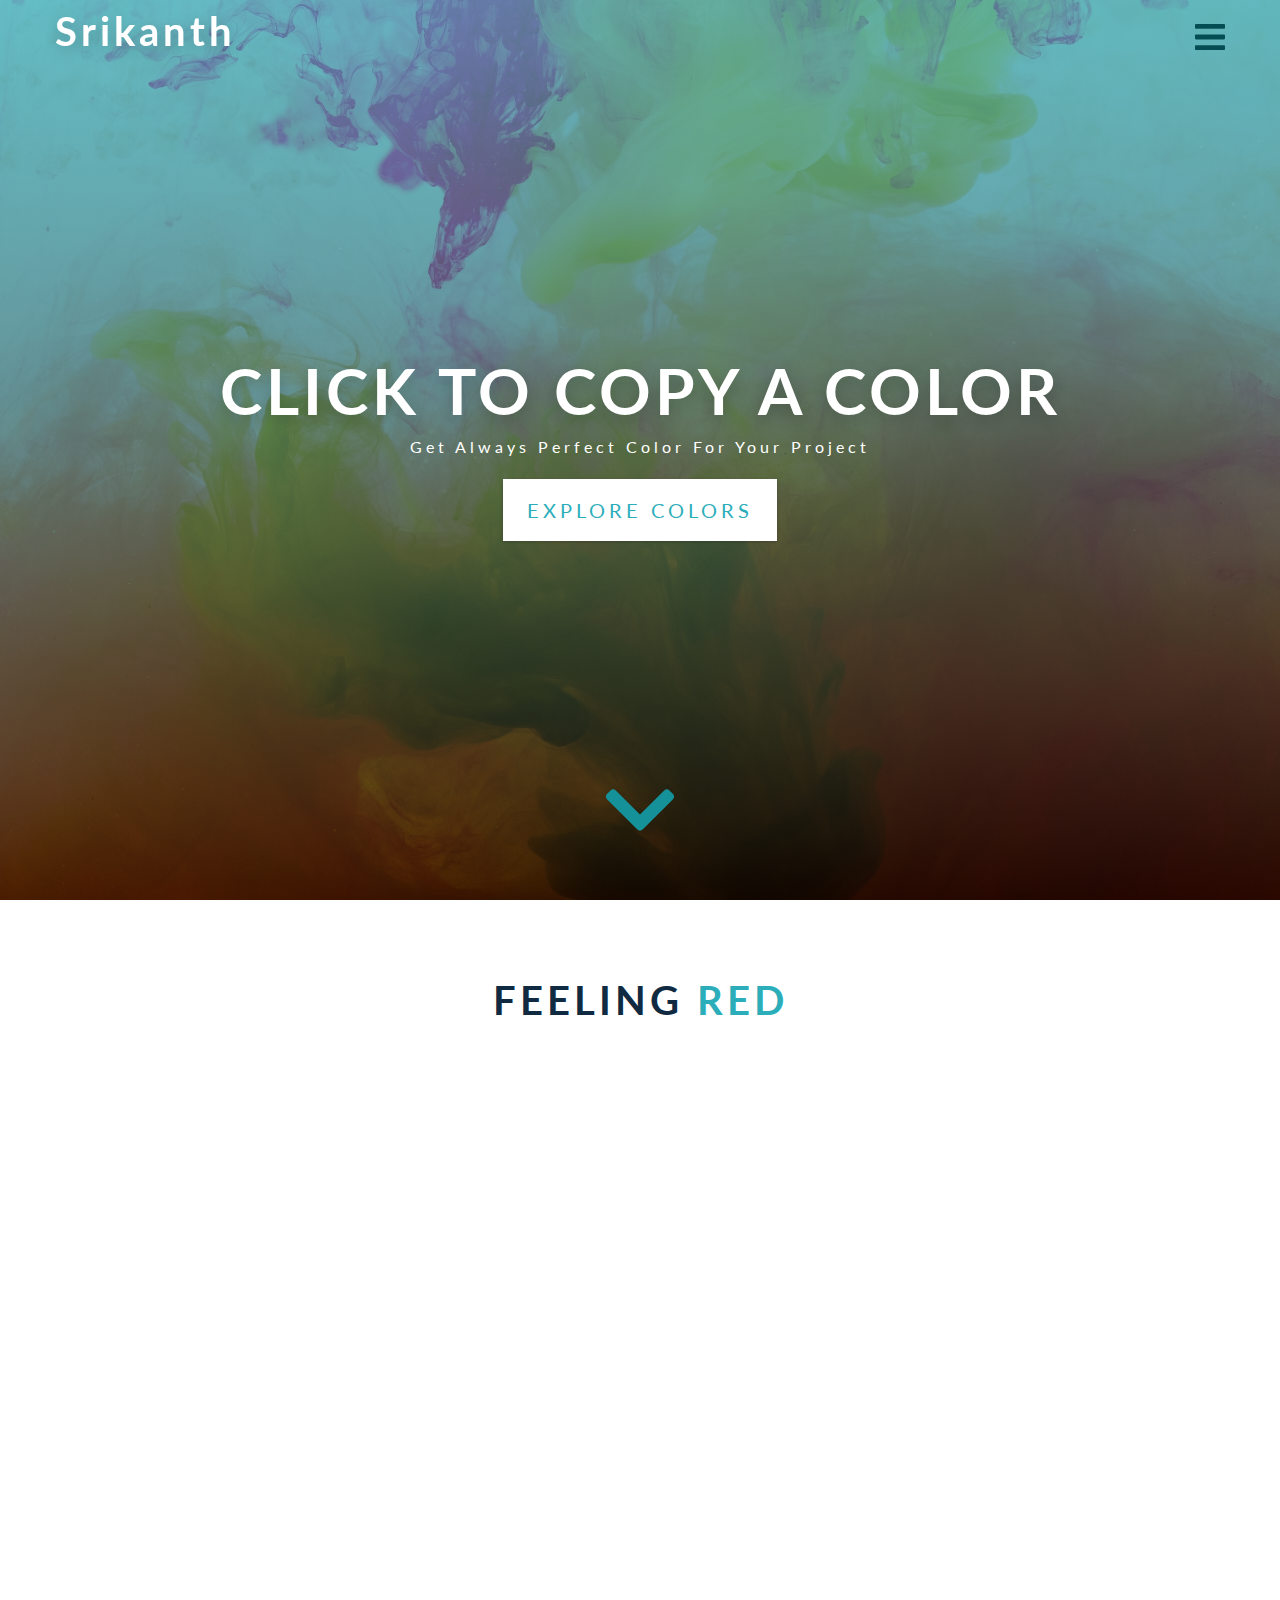
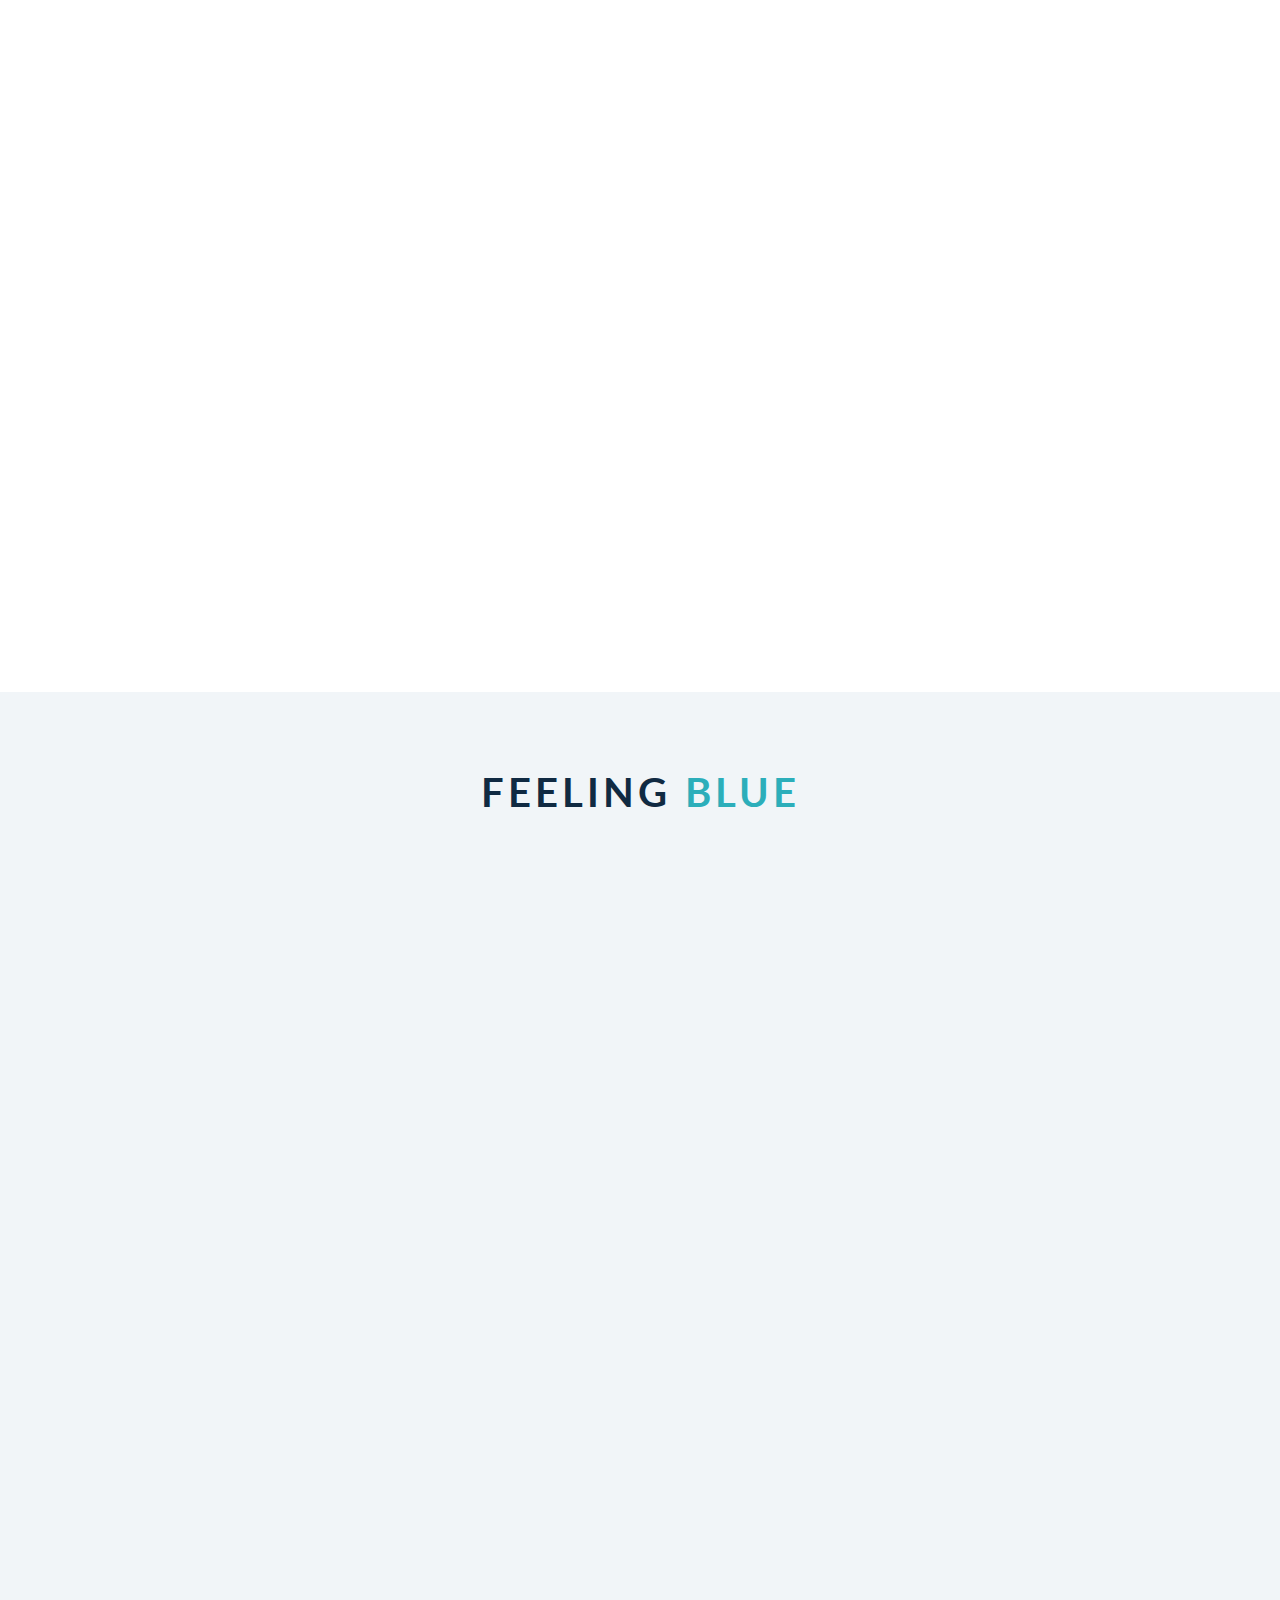
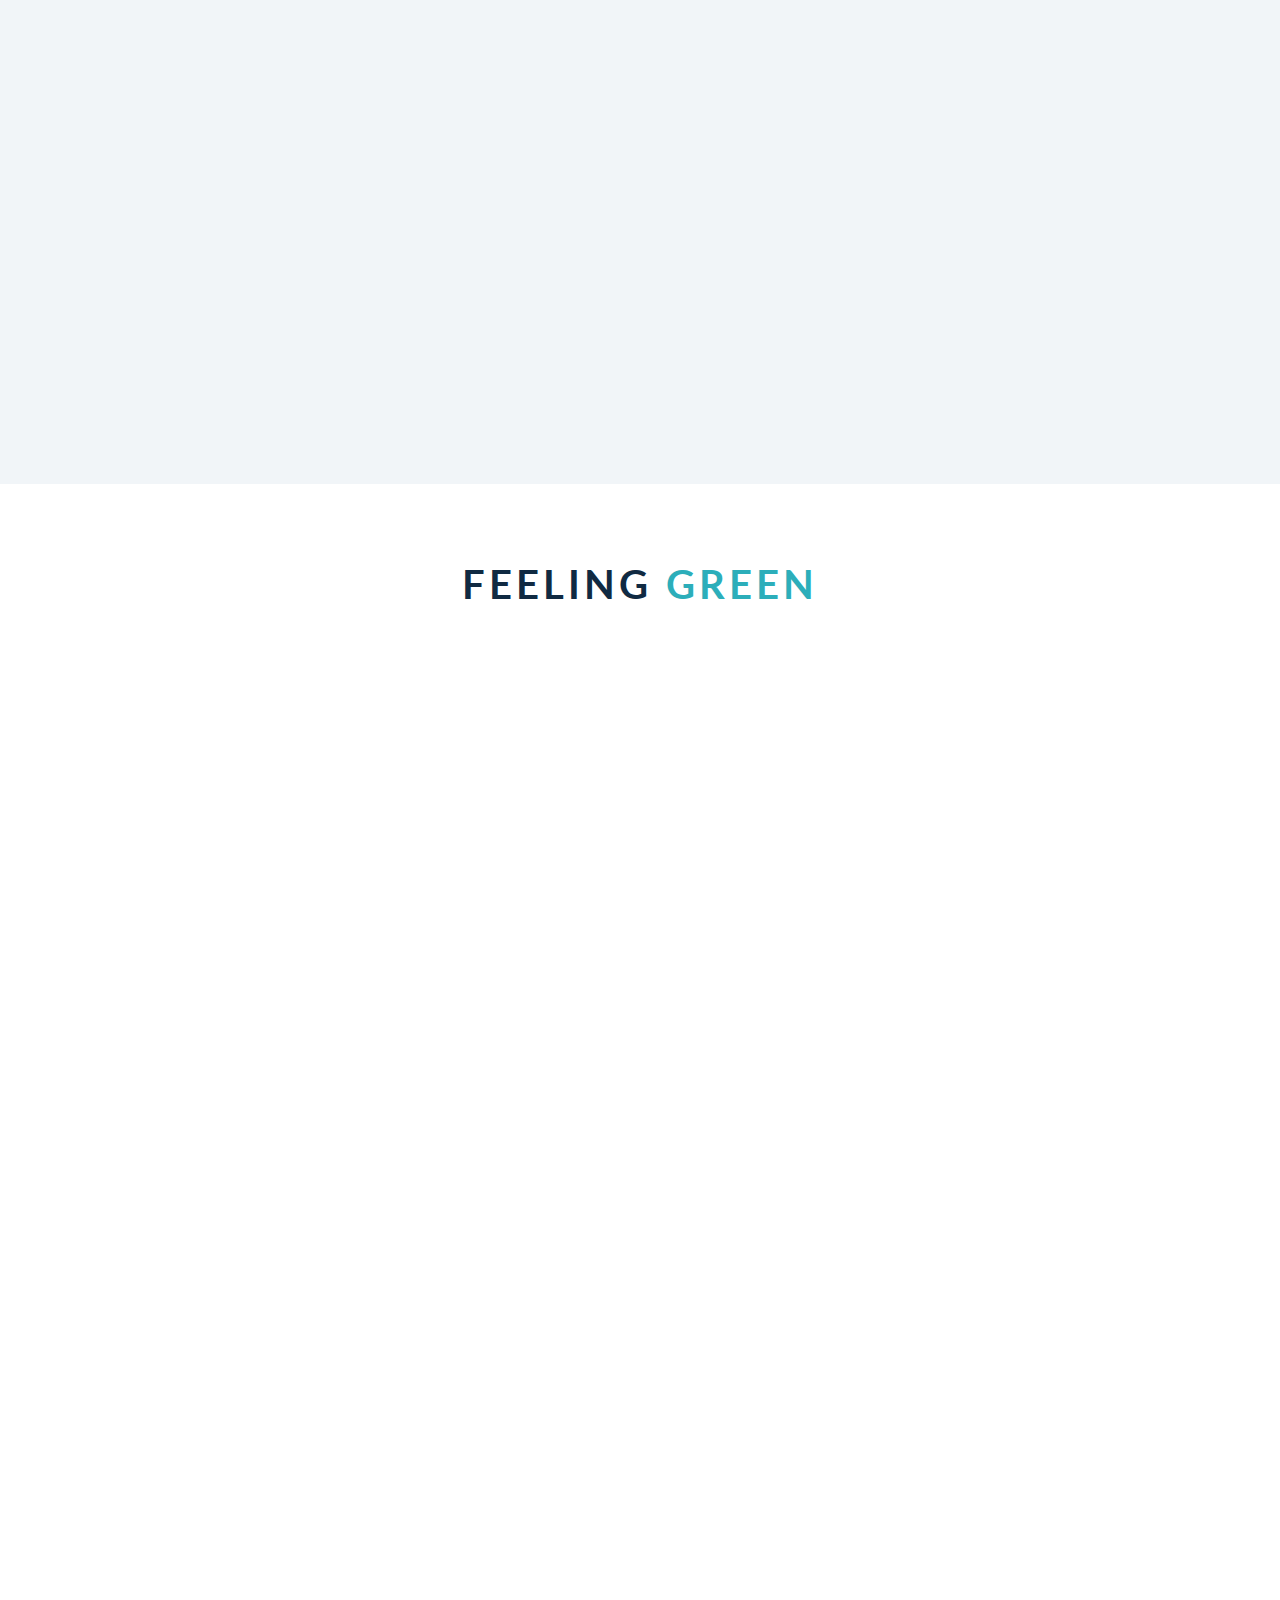
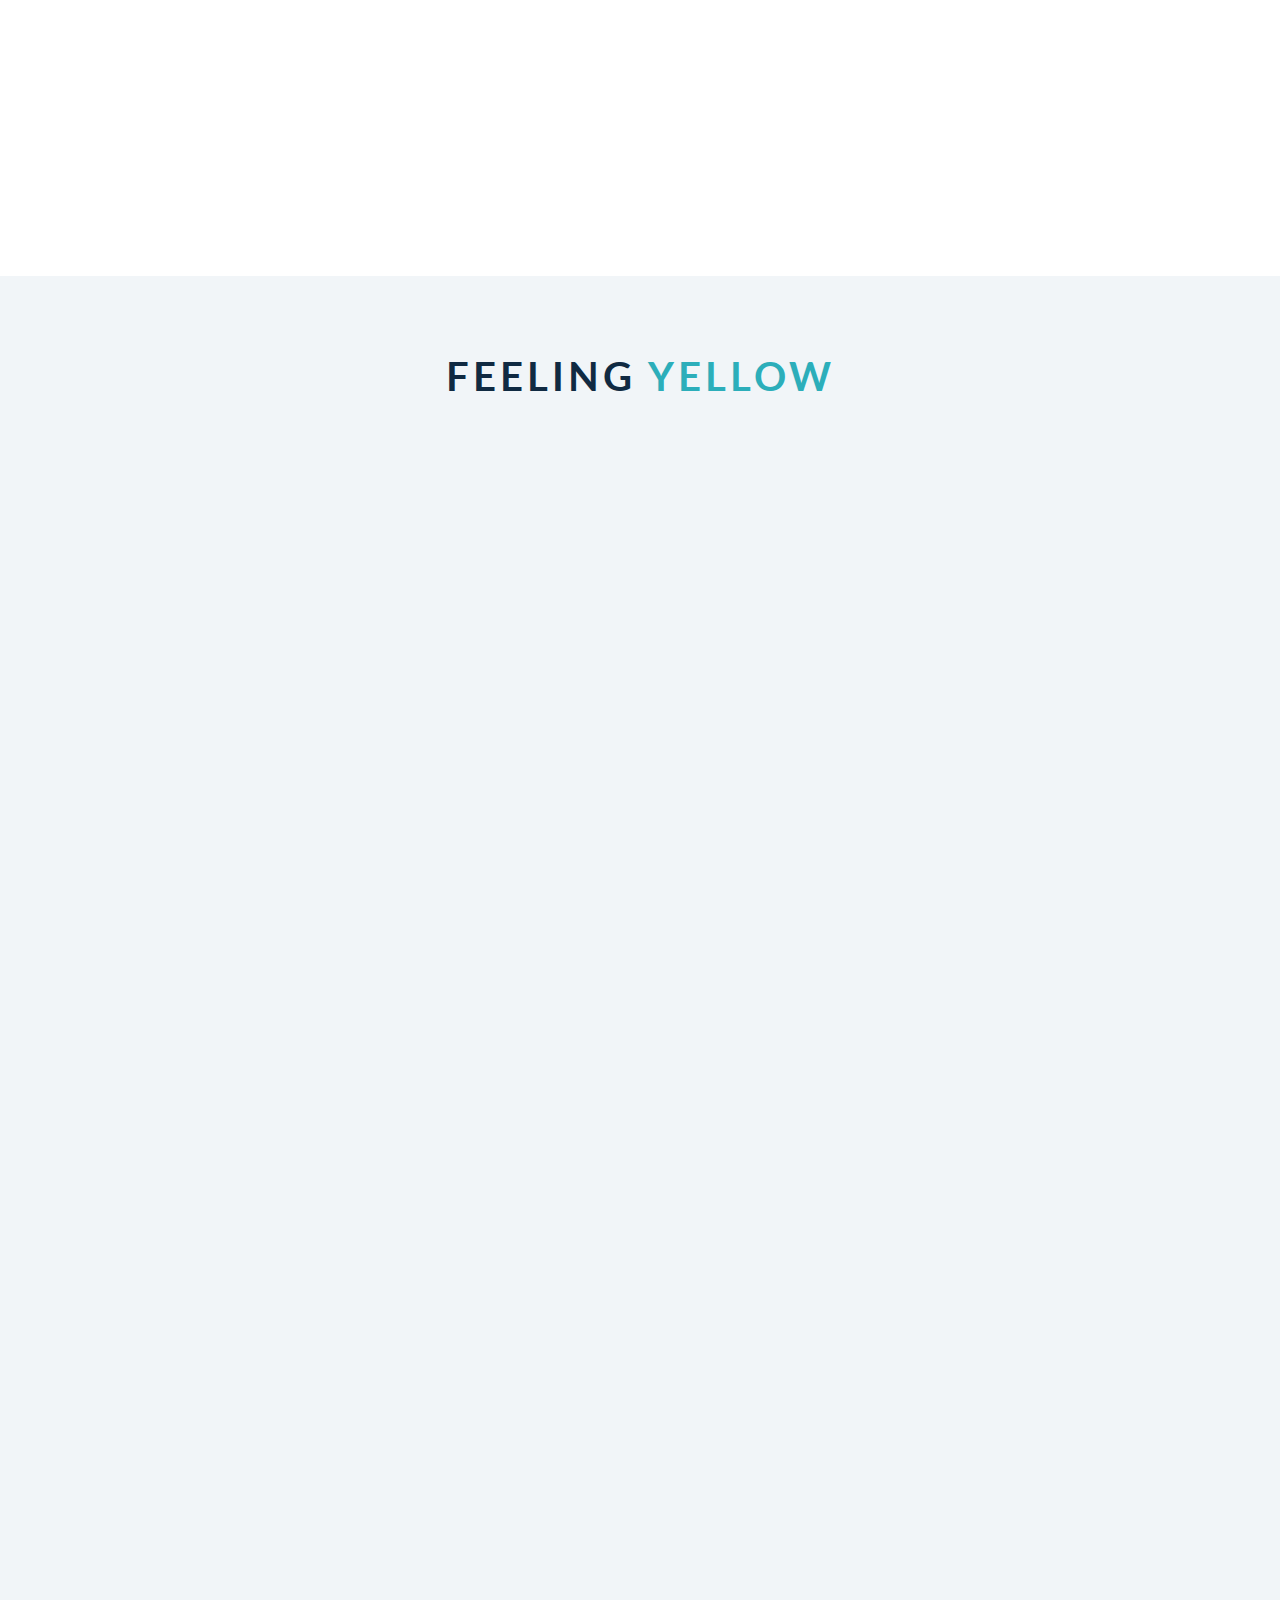
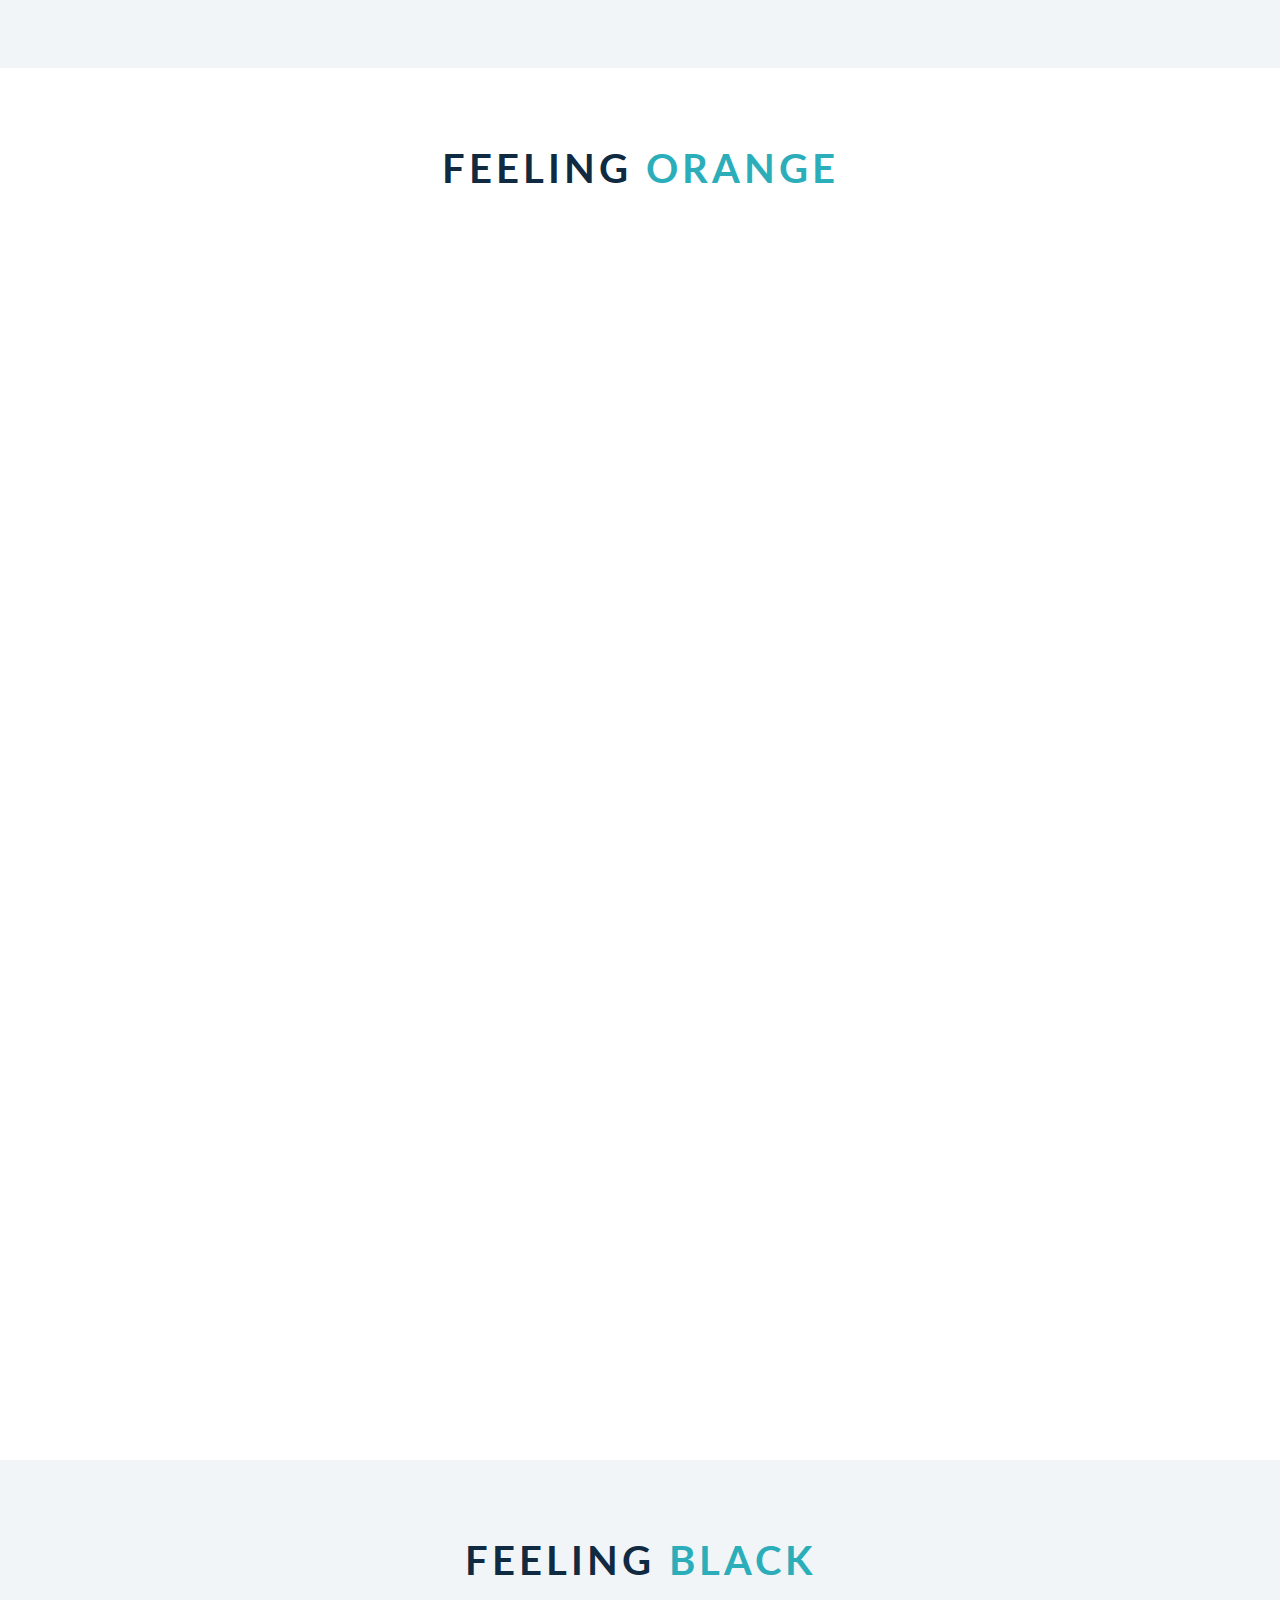
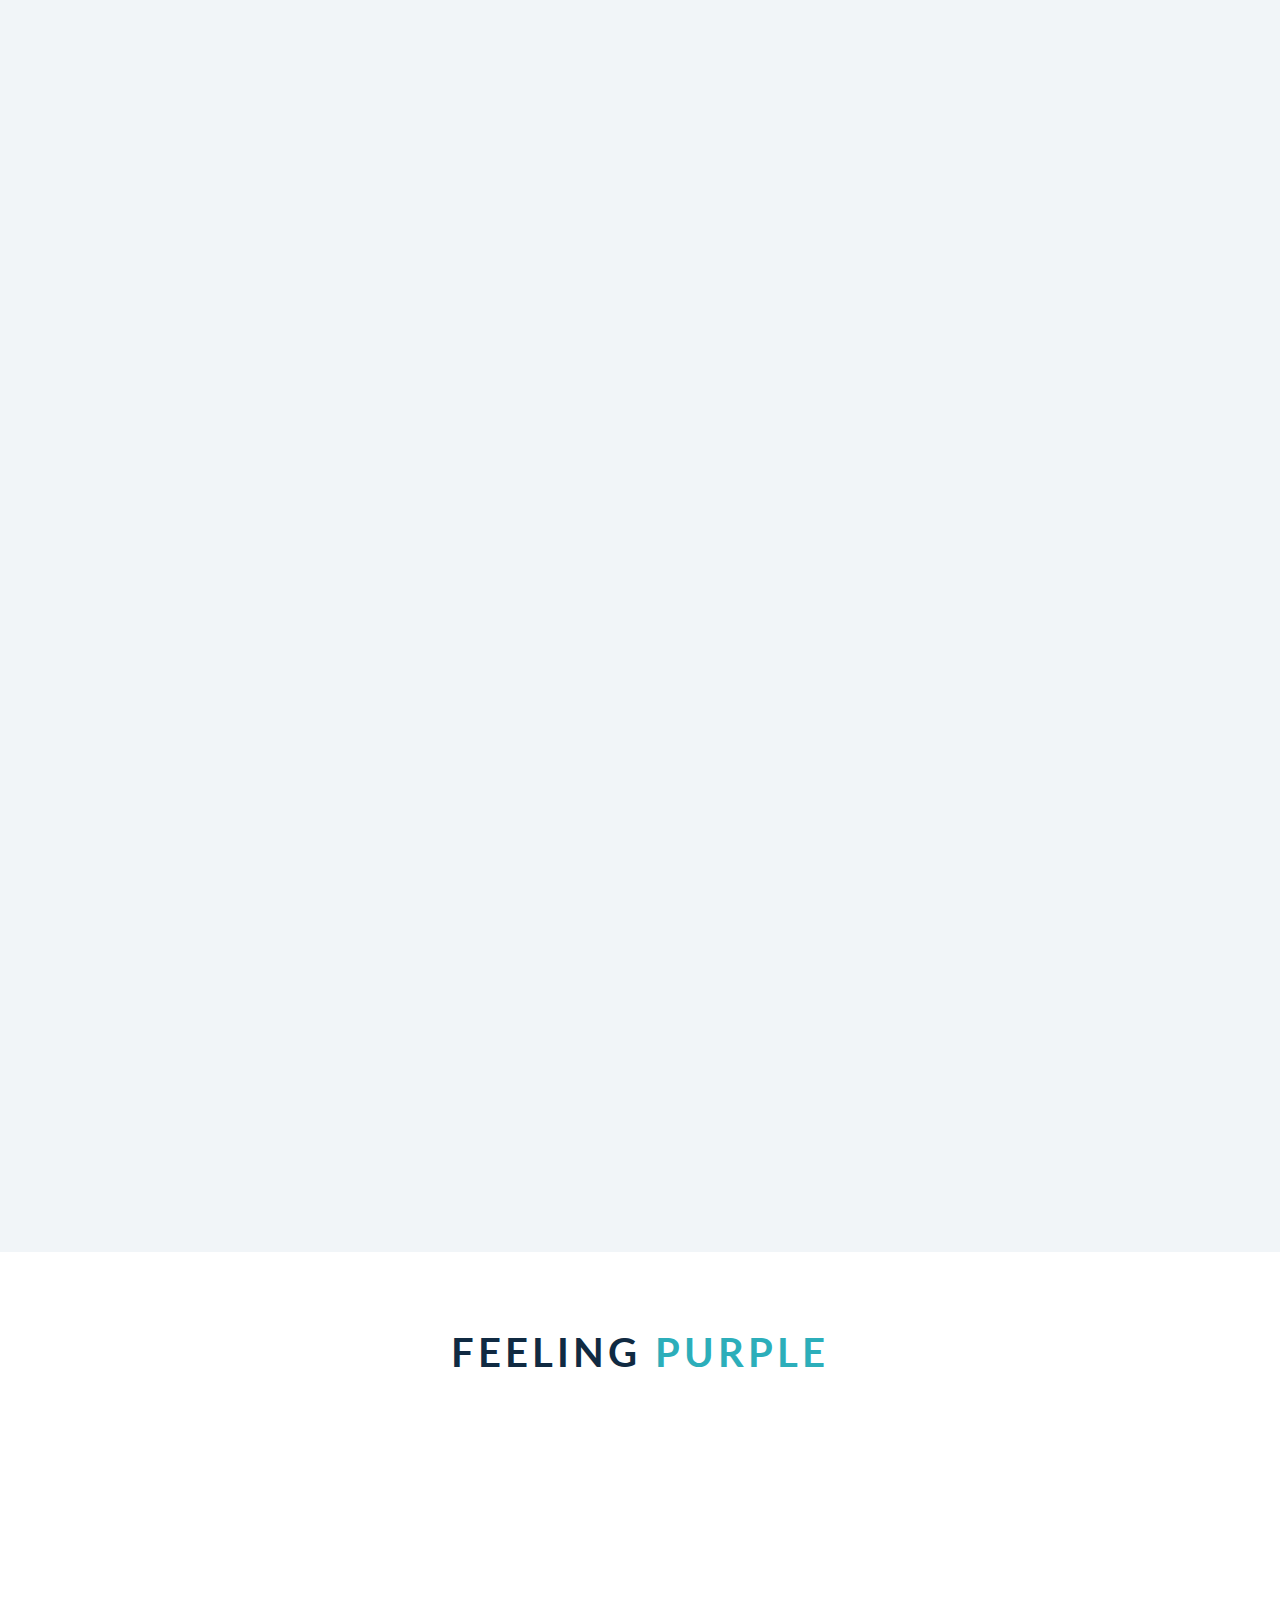
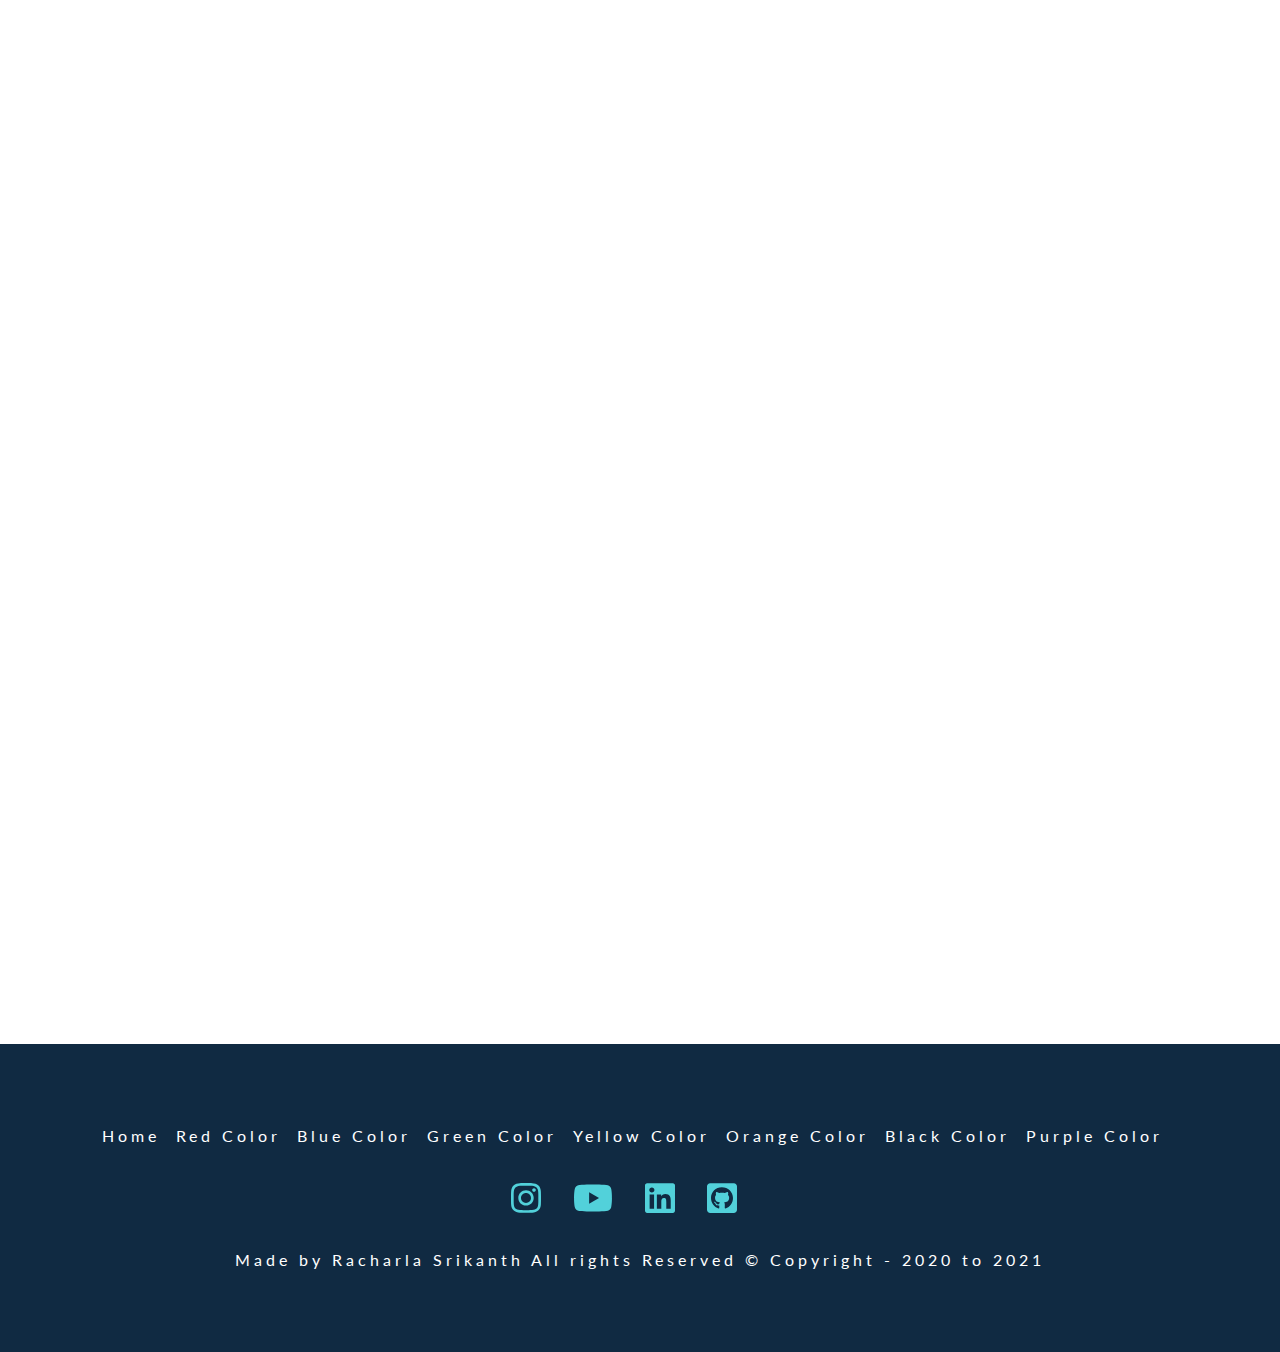
<file: index.html>
<!DOCTYPE html>
<html lang="en">
  <head>
    <meta charset="UTF-8" />
    <meta http-equiv="X-UA-Compatible" content="IE=edge" />
    <meta name="viewport" content="width=device-width, initial-scale=1.0" />
    <title>FrontEnd Color Picker</title>
    <link rel="stylesheet" href="./css/style.css" />
    <script type="module" defer src="./js/app.js"></script>
  </head>
  <body>
    <!-- top arrow -->
    <a href="#home" class="arrow-container">
      <img class="icon-arrow" src="./icons/arrow-up.svg" alt="top arrow" />
    </a>

    <!-- bottom arrow -->
    <a href="#red" class="bottom-arrow-container">
      <img src="./icons/down-arrow.svg" alt="down arrow" />
    </a>

    <!-- navbar -->
    <nav class="nav-container">
      <div class="navbar">
        <div class="small-container">
          <a href="#home" class="nav-logo">
            <h2>Srikanth</h2>
          </a>
          <div class="nav-bars-icon">
            <img src="./icons/bars.svg" alt="" />
          </div>
        </div>
        <ul class="nav-links">
          <li><a class="link" href="#home">Home</a></li>
          <li><a class="link" href="#red">Red Color</a></li>
          <li><a class="link" href="#blue">Blue Color</a></li>
          <li><a class="link" href="#green">Green Color</a></li>
          <li><a class="link" href="#yellow">Yellow Color</a></li>
          <li><a class="link" href="#orange">Orange Color</a></li>
          <li><a class="link" href="#black">Black Color</a></li>
          <li><a class="link" href="#purple">Purple Color</a></li>
        </ul>
      </div>
    </nav>
    <!-- end of navbar -->

    <header class="hero-container" id="home">
      <!-- Hero -->
      <div class="hero">
        <h1 class="hero-title">click to copy a color</h1>
        <p class="hero-text">Get always perfect color for your project</p>
        <a href="#red" class="hero-btn btn">explore colors</a>
      </div>
      <!-- end of Hero -->
    </header>

    <!-- red color container -->
    <section class="section section-red" id="red">
      <div class="section-title">
        <h2>feeling <span>red</span></h2>
      </div>
      <article class="section-center main-color-center red-container">
        <!-- <div class="color-container">
          <div class="color-code">#4544hh</div>
          <div class="color-copied">copied!</div>
        </div> -->
      </article>
    </section>
    <!-- end of red color container -->

    <!-- blue color container -->
    <section class="section section-blue" id="blue">
      <div class="section-title">
        <h2>feeling <span>blue</span></h2>
      </div>
      <article
        class="section-center main-color-center blue-container"
      ></article>
    </section>
    <!-- end of blue color container -->

    <!-- green color container -->
    <section class="section section-green" id="green">
      <div class="section-title">
        <h2>feeling <span>green</span></h2>
      </div>
      <article
        class="section-center main-color-center green-container"
      ></article>
    </section>
    <!-- end of green color container -->

    <!-- yellow color container -->
    <section class="section section-yellow" id="yellow">
      <div class="section-title">
        <h2>feeling <span>yellow</span></h2>
      </div>
      <article
        class="section-center main-color-center yellow-container"
      ></article>
    </section>
    <!-- end of yellow color container -->

    <!-- orange color container -->
    <section class="section section-orange" id="orange">
      <div class="section-title">
        <h2>feeling <span>orange</span></h2>
      </div>
      <article
        class="section-center main-color-center orange-container"
      ></article>
    </section>
    <!-- end of orange color container -->

    <!-- black color container -->
    <section class="section section-black" id="black">
      <div class="section-title">
        <h2>feeling <span>black</span></h2>
      </div>
      <article
        class="section-center main-color-center black-container"
      ></article>
    </section>
    <!-- end of black color container -->

    <!-- purple color container -->
    <section class="section section-purple" id="purple">
      <div class="section-title">
        <h2>feeling <span>purple</span></h2>
      </div>
      <article
        class="section-center main-color-center purple-container"
      ></article>
    </section>
    <!-- end of purple color container -->

    <!-- footer -->
    <section class="section fotter-bottom">
      <article class="section-center">
        <ul class="footer-nav-links">
          <li><a class="footer-link" href="#home">Home</a></li>
          <li><a class="footer-link" href="#red">Red Color</a></li>
          <li><a class="footer-link" href="#blue">Blue Color</a></li>
          <li><a class="footer-link" href="#green">Green Color</a></li>
          <li><a class="footer-link" href="#yellow">Yellow Color</a></li>
          <li><a class="footer-link" href="#orange">Orange Color</a></li>
          <li><a class="footer-link" href="#black">Black Color</a></li>
          <li><a class="footer-link" href="#purple">Purple Color</a></li>
        </ul>
        <div class="footer-social-icons">
          <a
            href="https://www.instagram.com/learnwithsrikanthracharla"
            target="_blank"
            class="icon-container"
          >
            <img src="./icons/instagram.svg" alt="" />
          </a>
          <a
            href="https://www.youtube.com/learnwithsrikanthracharla"
            target="_blank"
            class="icon-container"
          >
            <img class="youtube-icon" src="./icons/youtube.svg" alt="" />
          </a>
          <a
            href="https://www.linkedin.com/in/srikanth-racharla-9015041a0/"
            target="_blank"
            class="icon-container"
          >
            <img src="./icons/linkedin.svg" alt="" />
          </a>
          <a
            href="https://www.github.com/racharlasrikanth"
            target="_blank"
            class="icon-container"
          >
            <img src="./icons/github.svg" alt="" />
          </a>
        </div>
        <div class="footer-copy-right">
          Made by Racharla Srikanth All rights Reserved &copy; Copyright - 2020
          to <span id="footer-date">2021</span>
        </div>
      </article>
    </section>
    <!-- end of the footer -->
  </body>
</html>
</file>
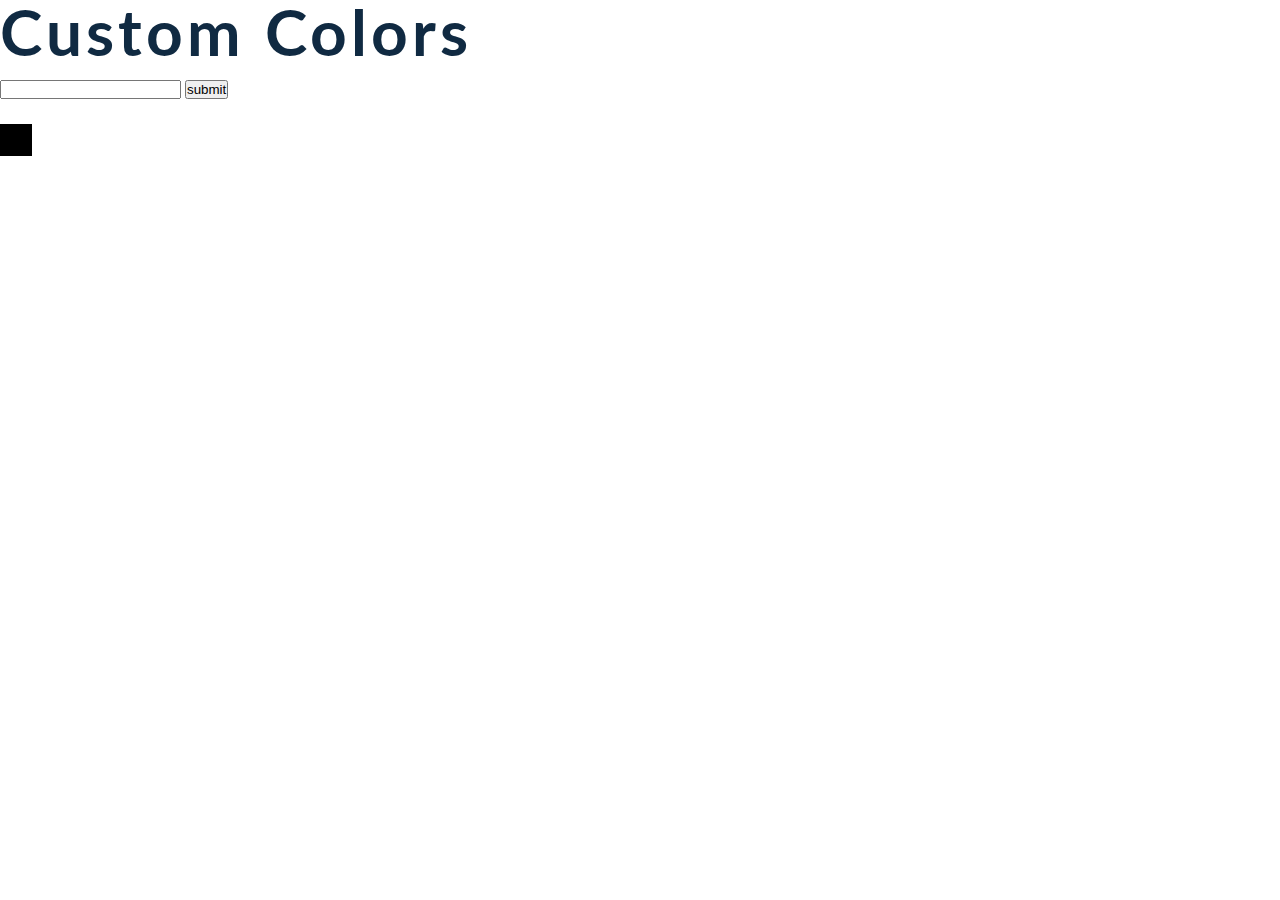
<file: customColor.html>
<!DOCTYPE html>
<html lang="en">
  <head>
    <meta charset="UTF-8" />
    <meta http-equiv="X-UA-Compatible" content="IE=edge" />
    <meta name="viewport" content="width=device-width, initial-scale=1.0" />
    <title>Custom Colors</title>
    <link rel="stylesheet" href="./css/style.css" />
    <script type="module" defer src="./js/customColors.js"></script>
    <style>
      .swatch {
        width: 50px;
        height: 25px;
        margin: 1px;
      }
      input[type="color"] {
        -webkit-appearance: none;
        border: none;
        width: 32px;
        height: 32px;
      }
      input[type="color"]::-webkit-color-swatch-wrapper {
        padding: 0;
      }
      input[type="color"]::-webkit-color-swatch {
        border: none;
      }
    </style>
  </head>
  <body>
    <h1>Custom colors</h1>
    <input class="inputcolor" type="text" name="" id="" />
    <button class="btnSub" type="submit">submit</button>

    <br />
    <br />
    <input type="color" name="" id="" />
    <div class="" id="op"></div>
  </body>
</html>
</file>
<file: css/style.css>
/*
=============== 
Fonts
===============
*/
@import url("https://fonts.googleapis.com/css?family=Lato:400,700&display=swap");

/*
=============== 
Variables
===============
*/

:root {
  /* dark shades of primary color*/
  --clr-primary-1: hsl(184, 91%, 17%);
  --clr-primary-2: hsl(185, 84%, 25%);
  --clr-primary-3: hsl(185, 81%, 29%);
  --clr-primary-4: hsl(184, 77%, 34%);
  /* primary/main color */
  --clr-primary-5: hsl(185, 62%, 45%);
  /* lighter shades of primary color */
  --clr-primary-6: hsl(185, 57%, 50%);
  --clr-primary-7: hsl(184, 65%, 59%);
  --clr-primary-8: hsl(184, 80%, 74%);
  --clr-primary-9: hsl(185, 94%, 87%);
  --clr-primary-10: hsl(186, 100%, 94%);
  /* darkest grey - used for headings */
  --clr-grey-1: hsl(209, 61%, 16%);
  --clr-grey-2: hsl(211, 39%, 23%);
  --clr-grey-3: hsl(209, 34%, 30%);
  --clr-grey-4: hsl(209, 28%, 39%);
  /* grey used for paragraphs */
  --clr-grey-5: hsl(210, 22%, 49%);
  --clr-grey-6: hsl(209, 23%, 60%);
  --clr-grey-7: hsl(211, 27%, 70%);
  --clr-grey-8: hsl(210, 31%, 80%);
  --clr-grey-9: hsl(212, 33%, 89%);
  --clr-grey-10: hsl(210, 36%, 96%);
  --clr-white: #fff;
  --ff-primary: "Lato", sans-serif;
  --transition: all 0.3s linear;
  --spacing: 0.25rem;
  --radius: 0.5rem;
  --light-shadow: 0 5px 15px rgba(0, 0, 0, 0.1);
  --dark-shadow: 0 5px 15px rgba(0, 0, 0, 0.2);
}
/*
=============== 
Global Styles
===============
*/

* {
  margin: 0;
  padding: 0;
  box-sizing: border-box;
}
html {
  scroll-behavior: smooth;
}
body {
  font-family: var(--ff-primary);
  background: var(--clr-white);
  color: var(--clr-grey-1);
  line-height: 1.5;
  font-size: 0.875rem;
}
ul {
  list-style-type: none;
}
a {
  text-decoration: none;
}
/* img {
  width: 100%;
  display: block;
} */
img:not(.nav-logo) {
  width: 100%;
  display: block;
}

h1,
h2,
h3,
h4 {
  letter-spacing: var(--spacing);
  text-transform: capitalize;
  line-height: 1.25;
  margin-bottom: 0.75rem;
}
h1 {
  font-size: 3rem;
}
h2 {
  font-size: 2rem;
}
h3 {
  font-size: 1.25rem;
}
h4 {
  font-size: 0.875rem;
}
p {
  margin-bottom: 1.25rem;
  color: var(--clr-grey-5);
}
@media screen and (min-width: 800px) {
  h1 {
    font-size: 4rem;
  }
  h2 {
    font-size: 2.5rem;
  }
  h3 {
    font-size: 1.75rem;
  }
  h4 {
    font-size: 1rem;
  }
  body {
    font-size: 1rem;
  }
  h1,
  h2,
  h3,
  h4 {
    line-height: 1;
  }
}
/*  global classes */

.btn {
  text-transform: uppercase;
  background: var(--clr-primary-5);
  color: var(--clr-white);
  padding: 0.375rem 0.75rem;
  letter-spacing: var(--spacing);
  display: inline-block;
  /* font-weight: 700; */
  transition: var(--transition);
  font-size: 0.875rem;
  border: 2px solid transparent;
  cursor: pointer;
  box-shadow: 0 1px 3px rgba(0, 0, 0, 0.2);
}
.btn:hover {
  color: var(--clr-primary-1);
  background: var(--clr-primary-8);
}
.section {
  padding: 5rem 0rem;
}
.section-title {
  text-align: center;
  margin-bottom: 4rem;
}
.section-title h2 {
  text-transform: uppercase;
}
.section-title span {
  color: var(--clr-primary-5);
}
.section-center {
  width: 90vw;
  margin: 0 auto;
  max-width: 1170px;
}
@media screen and (min-width: 992px) {
  .section-center {
    width: 95vw;
  }
}

/*
=============== 
Scroll styles
===============
*/

body::-webkit-scrollbar {
  width: 1em;
}

body::-webkit-scrollbar-track {
  box-shadow: inset var(--dark-shadow);
  background: var(--clr-grey-9);
}

body::-webkit-scrollbar-thumb {
  background-color: var(--clr-primary-5);
  border-radius: var(--radius);
}

/*
=============== 
arrow styles
===============
*/
.arrow-container {
  position: absolute;
  right: 5%;
  bottom: 5%;
  position: fixed;
  z-index: 100;
  width: 60px;
  background: var(--clr-primary-4);
  padding: 1rem;
  border-radius: var(--radius);
  transition: var(--transition);
  transform: scale(0.8);
  cursor: pointer;
  box-shadow: var(--light-shadow);
  animation: arrowanimation 1.5s linear infinite alternate;
  opacity: 0;
}
.arrow-container:hover {
  box-shadow: var(--dark-shadow);
}
@keyframes arrowanimation {
  0% {
    transform: scale(0.5);
  }
  100% {
    transform: scale(0.8);
  }
}

/*
=============== 
down arrow
===============
*/
.bottom-arrow-container {
  position: absolute;
  top: 90%;
  left: 50%;
  transform: translate(-50%, -50%);
  width: 70px;
  transition: var(--transition);
  animation: down-arrow-animation 1.5s linear infinite alternate;
}
@keyframes down-arrow-animation {
  0% {
    transform: translate(-50%, -50%) translateY(10px);
  }
  100% {
    transform: translate(-50%, -50%) translateY(-10px);
  }
}

/*
=============== 
Navbar
===============
*/
.nav-container {
  width: 100%;
  min-height: 10vh;
  display: flex;
  justify-content: center;
  align-items: center;
  z-index: 100;
  background: transparent;
  position: fixed;
  transition: var(--transition);
}
.nav-container-change {
  background: var(--clr-white);
  box-shadow: var(--dark-shadow);
}
.navbar {
  width: 90%;
  min-height: 10vh;
  display: flex;
  justify-content: space-between;
  align-items: center;
  flex-direction: column;
  padding-top: 0.7rem;
  transition: var(--transition);
}
.small-container {
  width: 100%;
  display: flex;
  justify-content: space-between;
  align-items: center;
}
.nav-bars-icon {
  width: 30px;
  cursor: pointer;
  transition: var(--transition);
}
.nav-logo {
  color: var(--clr-white);
  text-shadow: var(--dark-shadow);
}
.nav-links {
  width: 100%;
  overflow: hidden;
  height: 0;
  transition: var(--transition);
}
.nav-links-show {
  margin-bottom: 1rem;
  /* height: auto; */
}
.nav-links li a {
  color: var(--clr-primary-3);
  display: block;
  padding: 0.425rem 0.325rem;
  letter-spacing: var(--spacing);
  font-weight: bold;
  transition: var(--transition);
  text-decoration: underline;
  text-decoration-color: var(--clr-primary-5);
  font-family: var(--ff-primary);
}
.nav-links li a:hover {
  background: var(--clr-primary-5);
  padding-left: 0.845rem;
  color: var(--clr-white);
}
@media screen and (min-width: 768px) {
  .navbar {
    width: 95%;
    max-width: 1170px;
  }
}

/*
=============== 
Hero
===============
*/
.hero-container {
  min-height: 100vh;
  display: flex;
  justify-content: center;
  align-items: center;
  background: linear-gradient(rgba(44, 174, 186, 0.7), rgba(0, 0, 0, 0.6)),
    url("../images/hero-img.jpg") center/cover no-repeat fixed;
}
.hero {
  text-align: center;
  color: var(--clr-white);
  padding: 0 3rem;
}
.hero .hero-title {
  text-transform: uppercase;
  text-shadow: var(--dark-shadow);
}
.hero .hero-text {
  max-width: 35rem;
  margin-left: auto;
  margin-right: auto;
  color: var(--clr-white);
  letter-spacing: var(--spacing);
  text-transform: capitalize;
}
.hero .hero-btn {
  padding: 0.9rem 1.4rem;
  font-size: 1.25rem;
  background: var(--clr-white);
  color: var(--clr-primary-5);
}
.hero .hero-btn:hover {
  background: transparent;
  color: white;
  border-color: var(--clr-white);
}
@media screen and (min-width: 768px) {
  .hero {
    padding: 0;
  }
  .hero .hero-text {
    max-width: 45rem;
  }
}

/*
=============== 
red color center
===============
*/
.section-red {
  background: var(--clr-white);
}
.main-color-center {
  text-align: center;
}
.color-container {
  width: 150px;
  height: 250px;
  /* background: red; */
  margin-bottom: 1rem;
  border-radius: var(--radius);
  box-shadow: var(--light-shadow);
  transition: var(--transition);
  position: relative;
  overflow: hidden;
  cursor: pointer;
  opacity: 0;
  transform: scale(0.8) translateY(100px) rotateZ(0deg);
  filter: blur(16px);
  -webkit-filter: blur(16px);
}
.color-container-animation-show {
  opacity: 1;
  transform: scale(1) translateY(0px) rotateZ(0deg);
  filter: blur(0px);
  -webkit-filter: blur(0px);
}
.color-container:hover {
  transform: scale(1.02);
  box-shadow: var(--dark-shadow);
}
.color-code {
  /* opacity: 0; */
  /* user-select: none; */
  position: absolute;
  width: 100%;
  bottom: 0;
  left: 0;
  /* top: 90%;
  left: 50%;
  transform: translate(-50%, -50%); */
  font-weight: bold;
  letter-spacing: var(--spacing);
  background: var(--clr-grey-1);
  padding: 0.225rem 0.325rem;
  /* border-radius: var(--radius); */
  color: var(--clr-grey-10);
  cursor: text;
  text-transform: uppercase;
  overflow-wrap: break-word;
}
.color-copied {
  position: absolute;
  /* color: var(--clr-primary-5);
  background: var(--clr-grey-10); */
  background: var(--clr-primary-4);
  color: var(--clr-white);
  top: 50%;
  left: 50%;
  transform: translate(-50%, -50%) scale(0) rotateZ(360deg);
  padding: 0.325rem 0.525rem;
  border-radius: var(--radius);
  letter-spacing: var(--spacing);
  margin: 0;
  text-transform: capitalize;
  font-weight: bold;
  transition: var(--transition);
  /* border: 3px solid var(--clr-primary-8); */
  user-select: none;
  box-shadow: var(--dark-shadow);
  opacity: 0;
}
.color-copied-show {
  transform: translate(-50%, -50%) scale(1.2) rotateZ(0deg);
  opacity: 1;
}
@media screen and (min-width: 250px) {
  .main-color-center {
    display: flex;
    justify-content: center;
    align-items: center;
    flex-wrap: wrap;
  }
  .color-container {
    flex: 1 1 calc(100% - 3rem);
    align-self: center;
    margin: 1rem 0.5rem;
  }
}
@media screen and (min-width: 400px) {
  .main-color-center {
    justify-content: space-between;
  }
  .color-container {
    flex: 1 1 calc(50% - 1rem);
    align-self: center;
    margin: 1rem 0.5rem;
  }
}

@media screen and (min-width: 550px) {
  .color-container {
    flex: 1 1 calc(33.333% - 1rem);
    align-self: center;
    margin: 1rem 0.5rem;
  }
}
@media screen and (min-width: 700px) {
  .color-container {
    flex: 1 1 calc(25% - 1rem);
    align-self: center;
    margin: 1rem 0.5rem;
  }
}
@media screen and (min-width: 900px) {
  .color-container {
    flex: 1 1 calc(20% - 1rem);
    align-self: center;
    margin: 1rem 0.5rem;
  }
}
@media screen and (min-width: 1050px) {
  .color-container {
    flex: 1 1 calc(16.6666% - 1rem);
    align-self: center;
    margin: 1rem 0.5rem;
  }
}

/*
=============== 
blue color center
===============
*/
.section-blue {
  background: var(--clr-grey-10);
}

/*
=============== 
green color center
===============
*/
.section-green {
  background: var(--clr-white);
}

/*
=============== 
yeloow color center
===============
*/
.section-yellow {
  background: var(--clr-grey-10);
}

/*
=============== 
orange color center
===============
*/
.section-orange {
  background: var(--clr-white);
}

/*
=============== 
black color center
===============
*/
.section-black {
  background: var(--clr-grey-10);
}

/*
=============== 
purple color center
===============
*/
.section-purple {
  background: var(--clr-white);
}

/*
=============== 
Footer Styles
===============
*/
.fotter-bottom {
  background: var(--clr-grey-1);
}
.footer-nav-links {
  display: flex;
  justify-content: center;
  align-items: center;
  flex-wrap: wrap;
}
.footer-nav-links li a {
  display: block;
  margin: 0rem 1rem 1rem 0rem;
  letter-spacing: var(--spacing);
  color: var(--clr-white);
  transition: var(--transition);
}
.footer-nav-links li a:hover {
  color: var(--clr-primary-7);
}
.footer-social-icons {
  display: flex;
  justify-content: center;
  align-items: center;
  margin: 1rem auto;
}
.icon-container {
  margin-right: 2rem;
  transition: var(--transition);
}
.icon-container:hover {
  transform: translateY(-5px);
}
.icon-container img {
  width: 30px;
  cursor: pointer;
}
.icon-container .youtube-icon {
  width: 40px;
}
.footer-copy-right {
  color: var(--clr-white);
  text-align: center;
  margin-top: 2rem;
  letter-spacing: var(--spacing);
}
</file>
